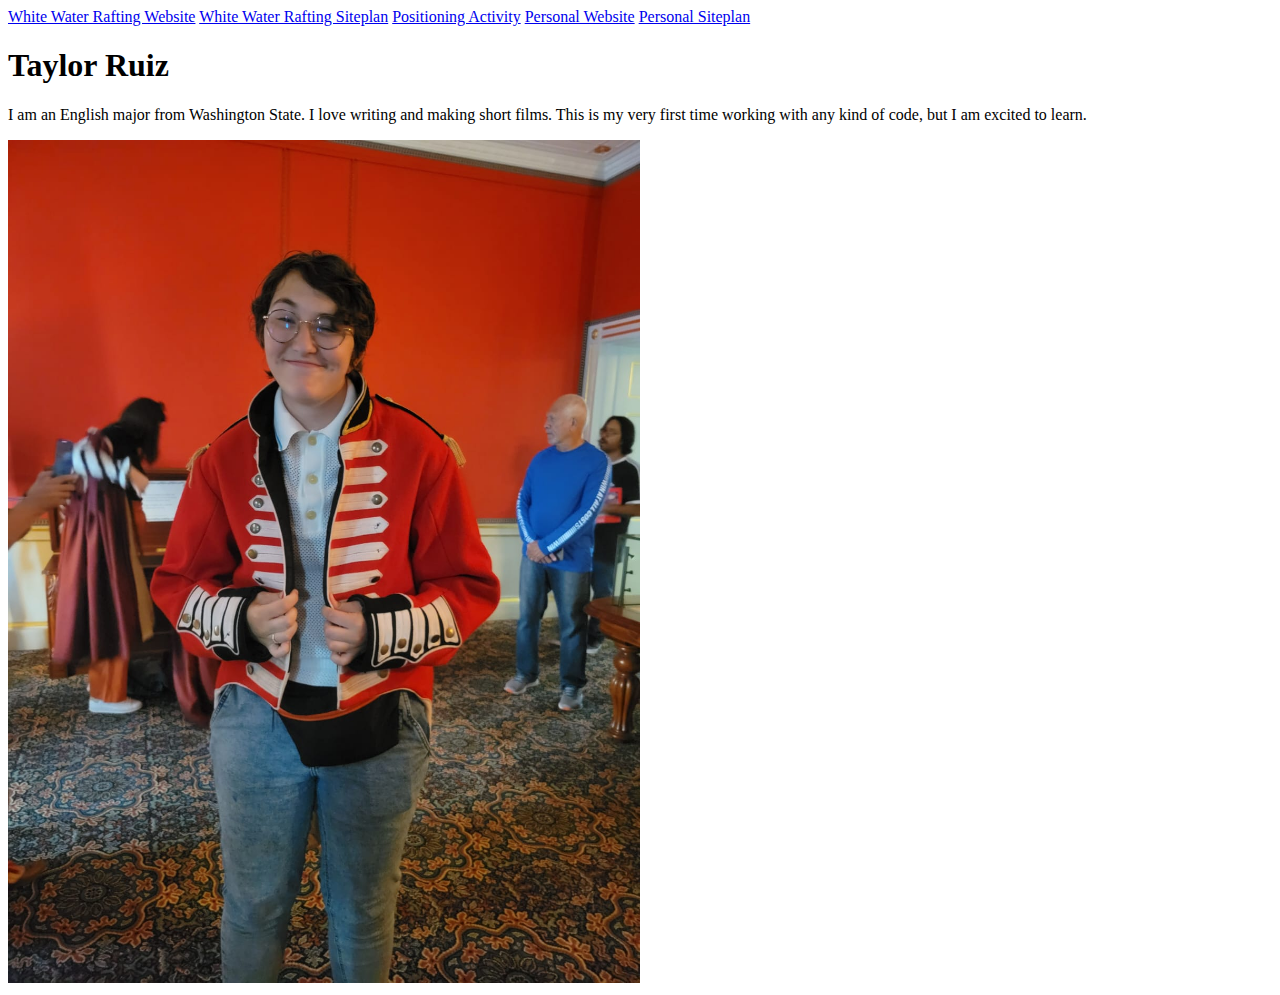
<file: index.html>
<!DOCTYPE html>
<html lang="en">
<head>
    <meta charset="UTF-8">
    <meta name="viewport" content="width=device-width, initial-scale=1.0">
    <title>WDD130 | Home</title>
</head>
<body>
    <header>
        <nav>
            <a href="wwr/index.html">White Water Rafting Website</a>
            <a href="wwr/site-plan-rafting.html">White Water Rafting Siteplan</a>
            <a href="Ice4.html">Positioning Activity</a>
            <a href="#">Personal Website</a>
            <a href="#">Personal Siteplan</a>
        </nav>   
    </header>
    <h1>Taylor Ruiz</h1>
    <p>I am an English major from Washington State. I love writing and making short films. This is my very first time working with any kind of code, but I am excited to learn.</p>
    <img src="images/museum.jpg" width="50%" alt="Taylor trying on a red jacket at a British museum">    
</body>
</html>
</file>
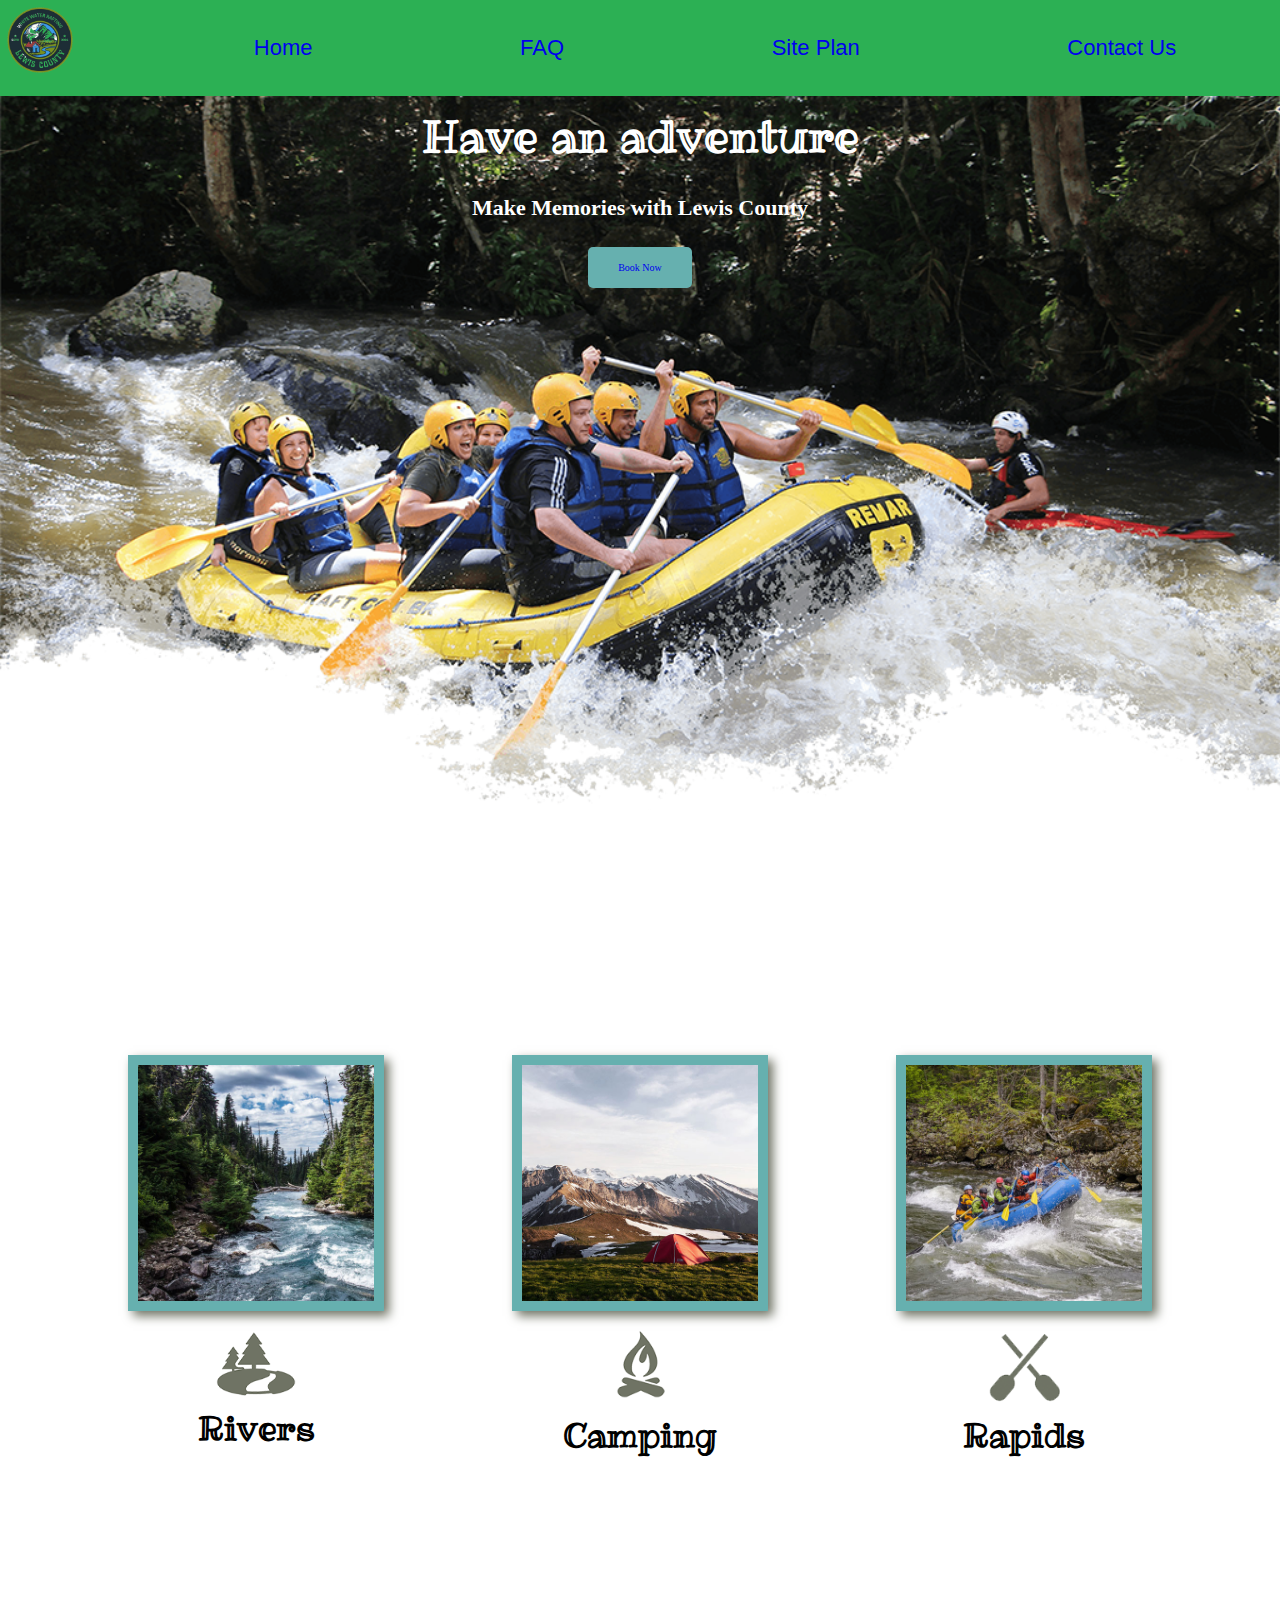
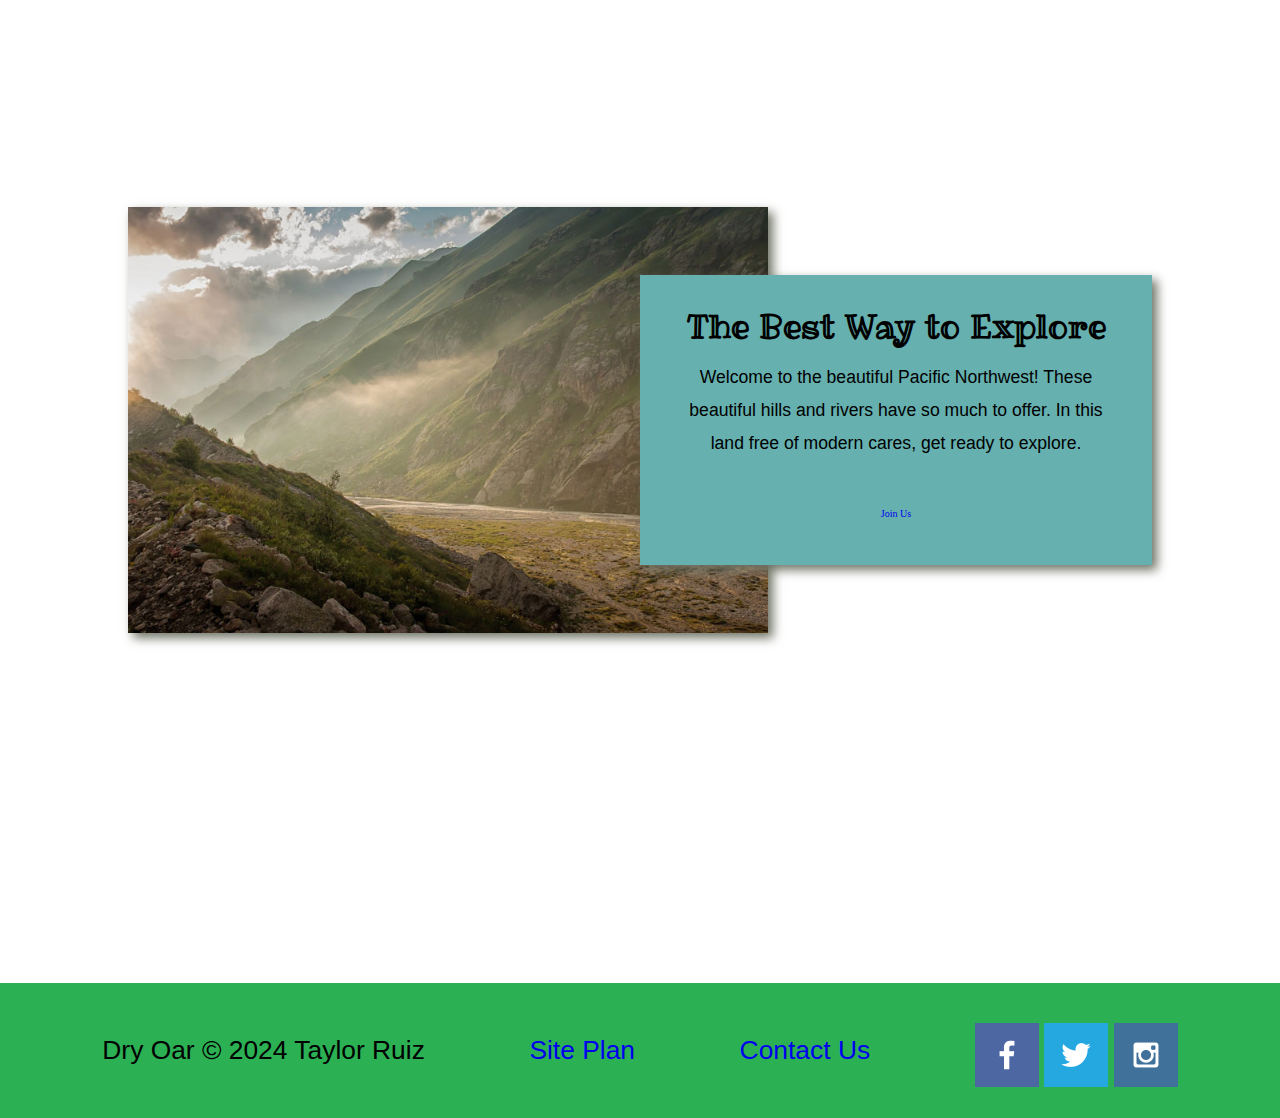
<file: wwr/index.html>
<!DOCTYPE html>
<html lang="en">
<head>
    <meta charset="UTF-8">
    <meta name="viewport" content="width=device-width, initial-scale=1.0">
    <title>Whitewater Rafting Vacations | Lewis County Whitewater Rafting | Home</title>
    <link rel="stylesheet" href="styles/styles.css">
</head>
<body>
    <div id="content"></div>
    <header>
    <a id="logo-link" href="index.html">
        <img class="logo" src="images/logo-removebg-preview.png" alt="rafting logo">
    </a>
    <nav>
        <a href="index.html">Home</a>
        <a href="faq.html">FAQ</a>
        <a href="site-plan-rafting.html">Site Plan</a>
        <a href="contactus.html">Contact Us</a>
    </nav>
    </header>
    <div id="hero">
        <div id="hero-box">
            <img id="hero-img" src="images/hero.png" alt="people enjoy rafting">
        </div>
        <section id="hero-msg">
            <h1 class="home-title">Have an adventure</h1>
            <h4>Make Memories with Lewis County</h4>
            <div class="button-box">
                <a class="book" href="contactus.html">Book Now</a>
            </div>
        </section>
    </div>
    <main class="home-grid">
        <section class="rivers-card">
            <img class="card-img" src="images/rivers.jpg" alt="river in forest">
            <img class="icon" src="images/river_icon.png" alt="river icon">
            <h2>Rivers</h2>
        </section>
        <section class="camping-card">
            <img class="card-img" src="images/camping.jpg" alt="tent in mountains">
            <img class="icon" src="images/fire_icon.png" alt="fire icon">
            <h2>Camping</h2>
        </section>
        <section class="rapids-card">
            <img class="card-img" src="images/rapids.jpg" alt="rafting boat">
            <img class="icon" src="images/oars.png" alt="oars icon">
            <h2>Rapids</h2>
        </section>
        <div id="background"></div>
        <img class="mountains" src="images/mountains.jpg" alt="Misty mountains">
        <section class="msg">
            <h2>The Best Way to Explore</h2>
            <p>Welcome to the beautiful Pacific Northwest! These beautiful hills and rivers have so much to offer. In this land free of modern cares, get ready to explore.</p>
            <a class="join" href="rivers.html"> Join Us</a>
        </section>
    </main>
    <footer>
        <p>Dry Oar &copy; 2024 Taylor Ruiz</p>
        <p><a href="site-plan-rafting.html">Site Plan</a></p>
        <p><a href="contactus.html">Contact Us</a></p>
        <div class="social">
            <a href="https://facebook.com" target="_blank">
                <img src="images/facebook.png" alt="fb icon">
            </a>
            <a href="https://twitter.com" target="_blank">
                <img src="images/twitter.png" alt="twitter icon">
            </a>
            <a href="https://instagram.com" target="_blank">
                <img src="images/instagram.png" alt="instagram icon">
            </a>
        </div>
    </footer>
</body>
</html>
</file>
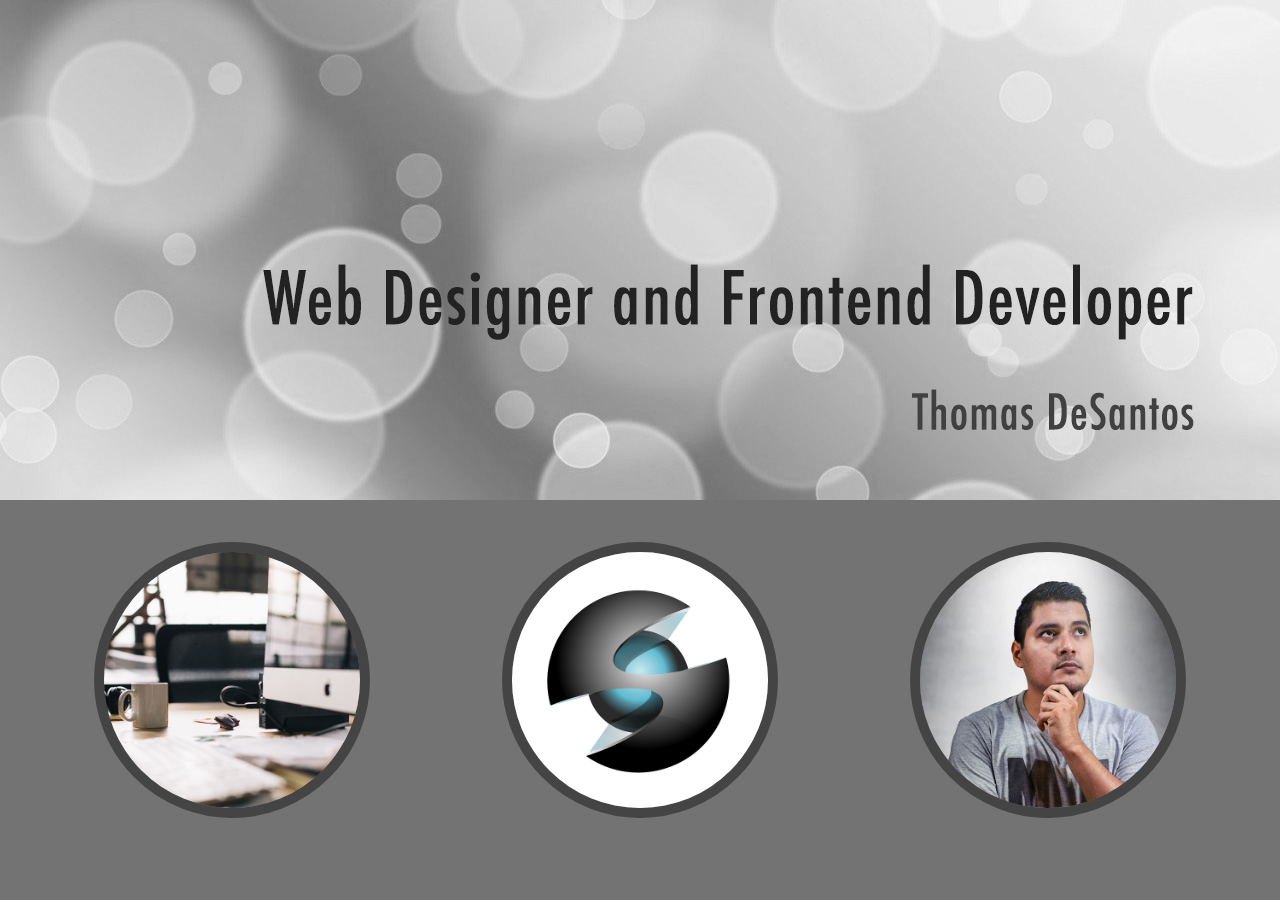
<file: Ice2.html>
<!DOCTYPE html>
<html lang="en">
<head>
    <meta charset="UTF-8">
    <meta name="viewport" content="width=device-width, initial-scale=1.0">
    <title>Week 5 Ice</title>
    <link rel="stylesheet" href="styles/ice2.css">
</head>
<body>
    <div>
        <img id="hero-img" src="images/w05_circles.jpg" alt="Web Designer and Frontend Developer">
    </div>
    <div class="box">
        <img class="icon" src="images/w05_ice_image_desk.jpg" alt="Desk">
        <img class="icon" src="images/w05_ice_image_graphic.png" alt="Graphic">
        <img class="icon" src="images/w05_ice_image_person.jpg" alt="Person">
    </div> 
</body>
</html>
</file>
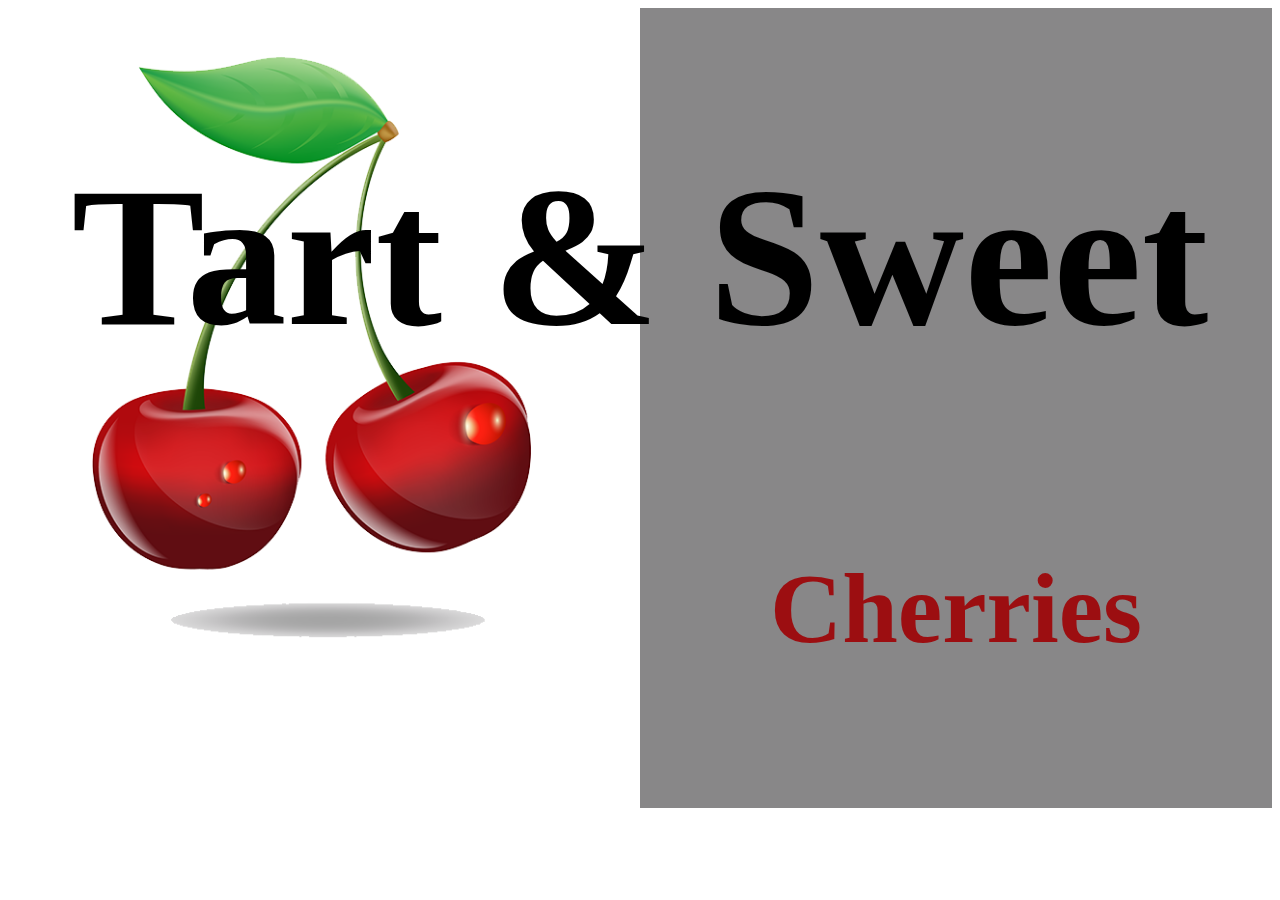
<file: Ice3.html>
<!DOCTYPE html>
<html lang="en">
<head>
    <meta charset="UTF-8">
    <meta name="viewport" content="width=device-width, initial-scale=1.0">
    <title>Ice Challenge 3</title>
    <link rel="stylesheet" href="styles/Ice3.css">
</head>
<body>
    <div class="container">
        <h1 class="title"> Tart & Sweet</h1>
        <h2 class="subtitle">Cherries</h2>
        <div class="greybox"></div>
        <img class="image" src="images/w06_cherries.png" alt="Cherries Image">
    </div>
</body>
</html>
</file>
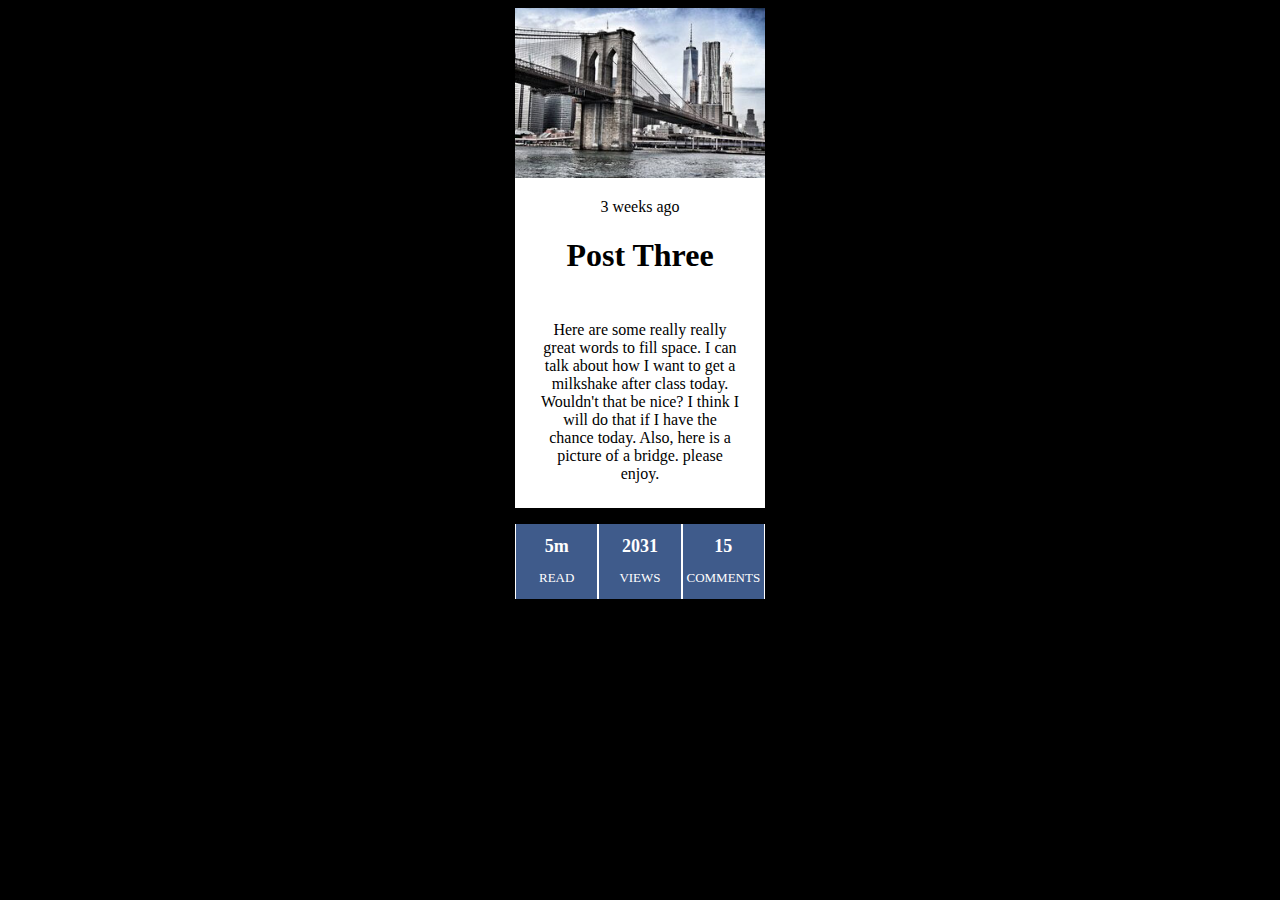
<file: Ice4.html>
<!DOCTYPE html>
<html lang="en">
<head>
    <meta charset="UTF-8">
    <meta name="viewport" content="width=device-width, initial-scale=1.0">
    <title>Ice Challenge 4</title>
    <link rel="stylesheet" href="styles/Ice4.css"/>
</head>
<body>
    <div class="card">
        <img class="headerimage" src="images/w09_ice_img.jpg" alt="Bidge in London">
        <main>
            <p class="subtitle">3 weeks ago</p>
            <h1 class="title">Post Three</h1>
            <p class="article">Here are some really really great words to fill space. I can talk about how I want to get a milkshake after class today. Wouldn't that be nice? I think I will do that if I have the chance today. Also, here is a picture of a bridge. please enjoy.</p>
        </main>
    </div>
    <div class="boxes">
        <div class="icon" id="icon_1">
            <h1 class="icon-title">5m</h1>
            <p class="icon_text">READ</p>
        </div>
        <div class="icon" id="icon_2">
            <h1 class="icon-title">2031</h1>
            <p class="icon_text">VIEWS</p>
        </div>
        <div class="icon" id="icon_3">
            <h1 class="icon-title"> 15</h1>
            <p class="icon_text">COMMENTS</p>
        </div>
    </div>
</body>
</html>
</file>
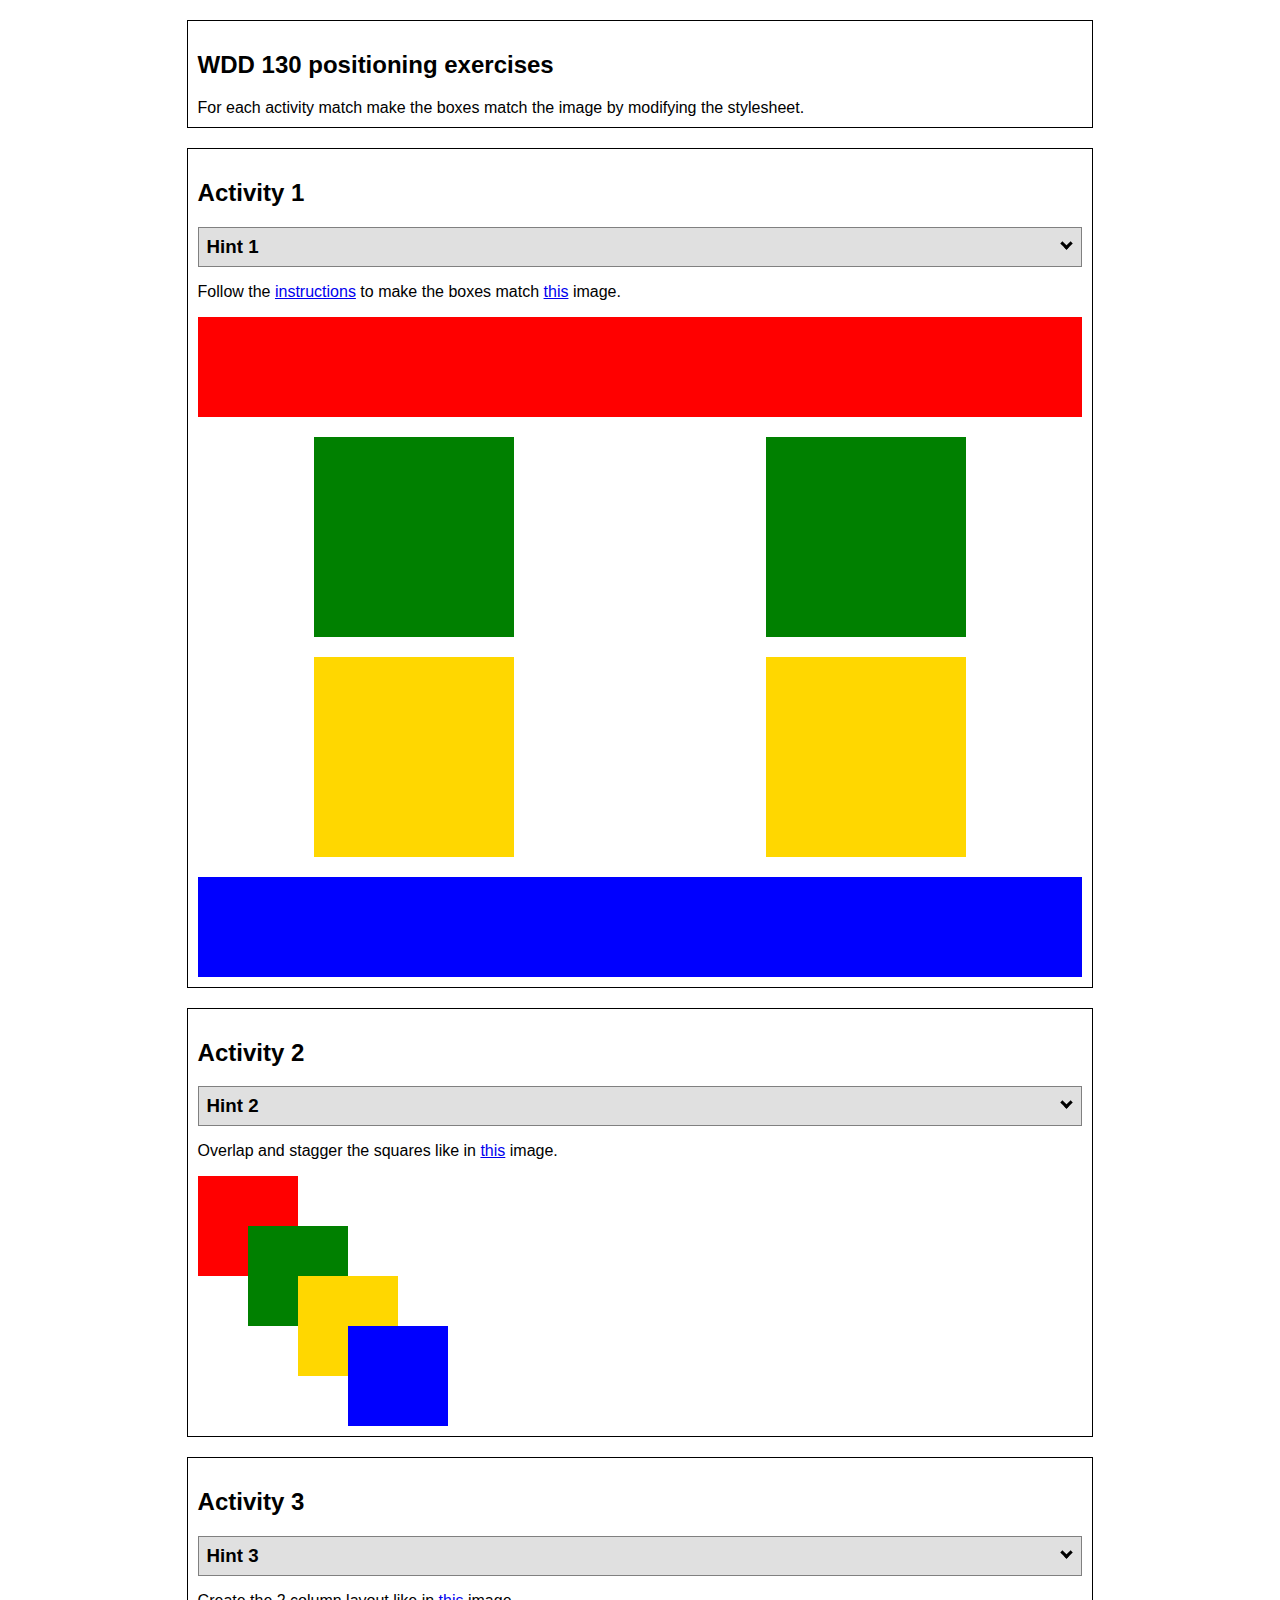
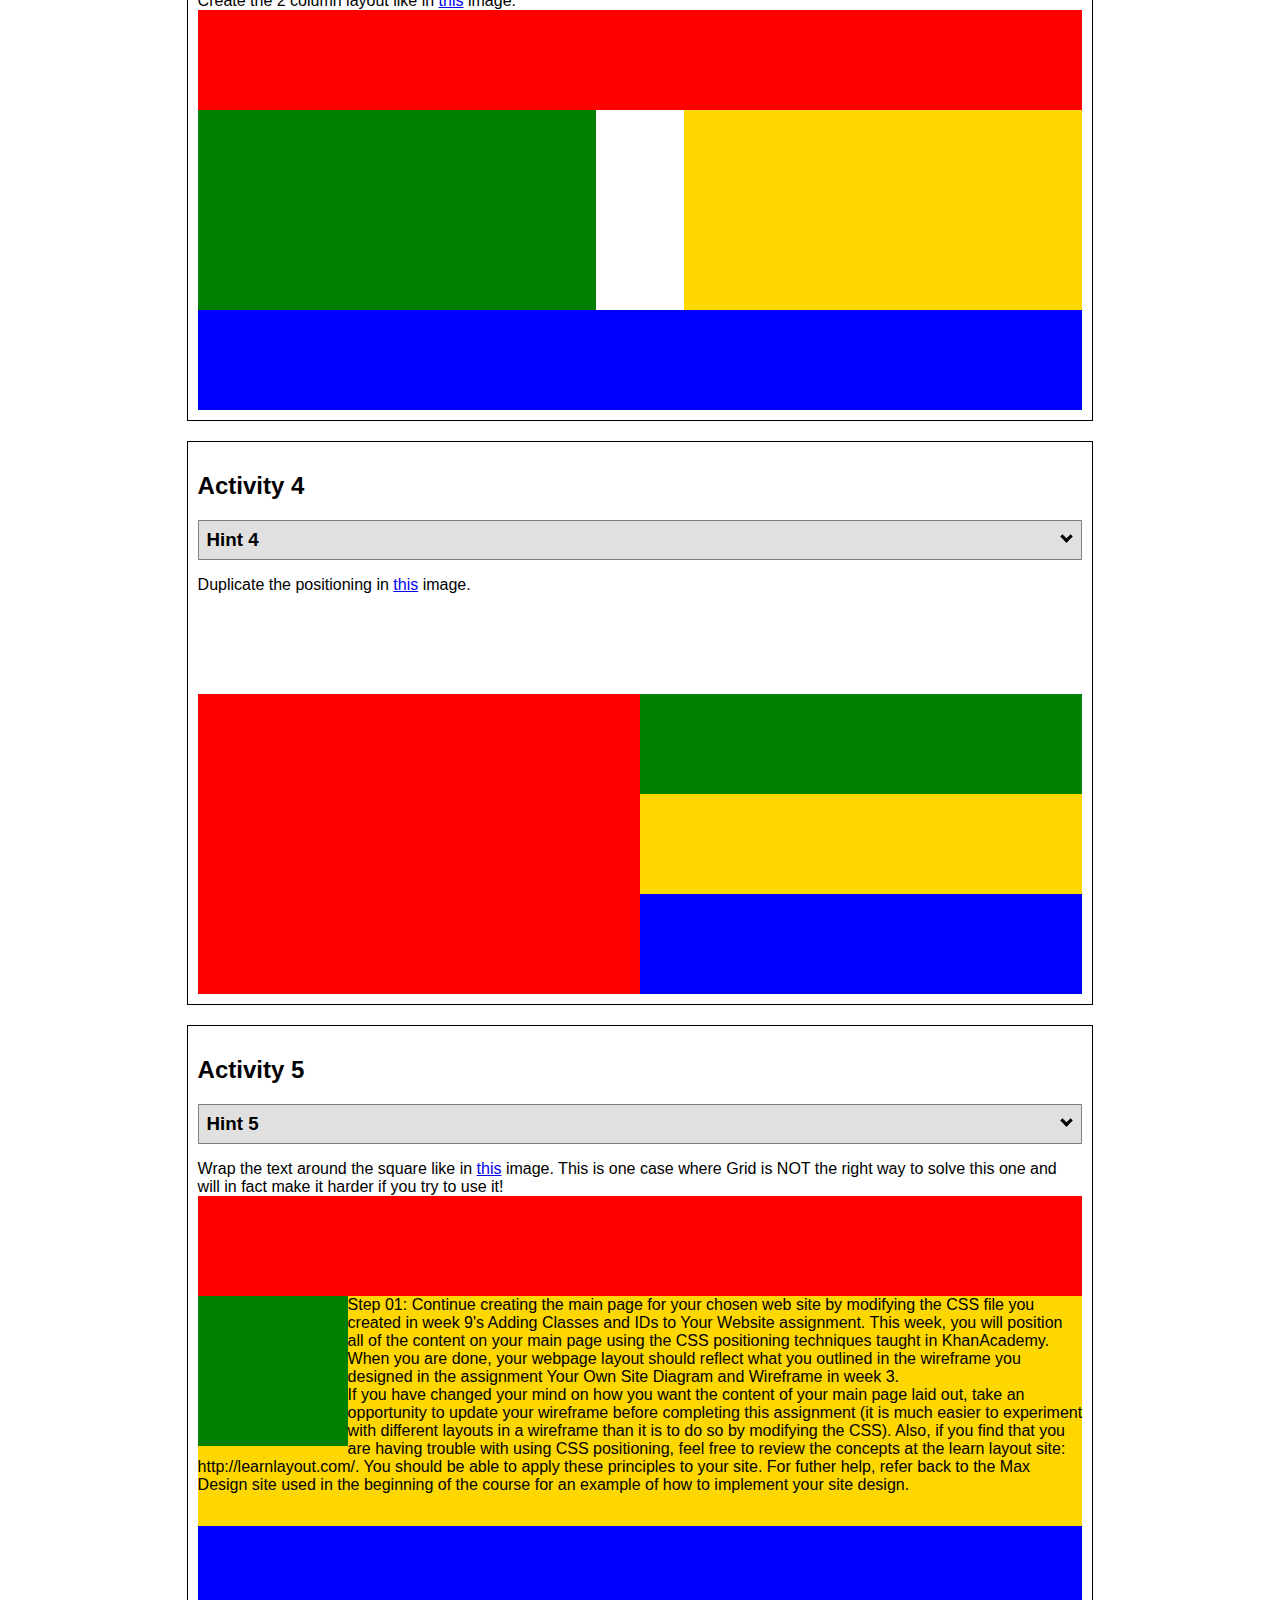
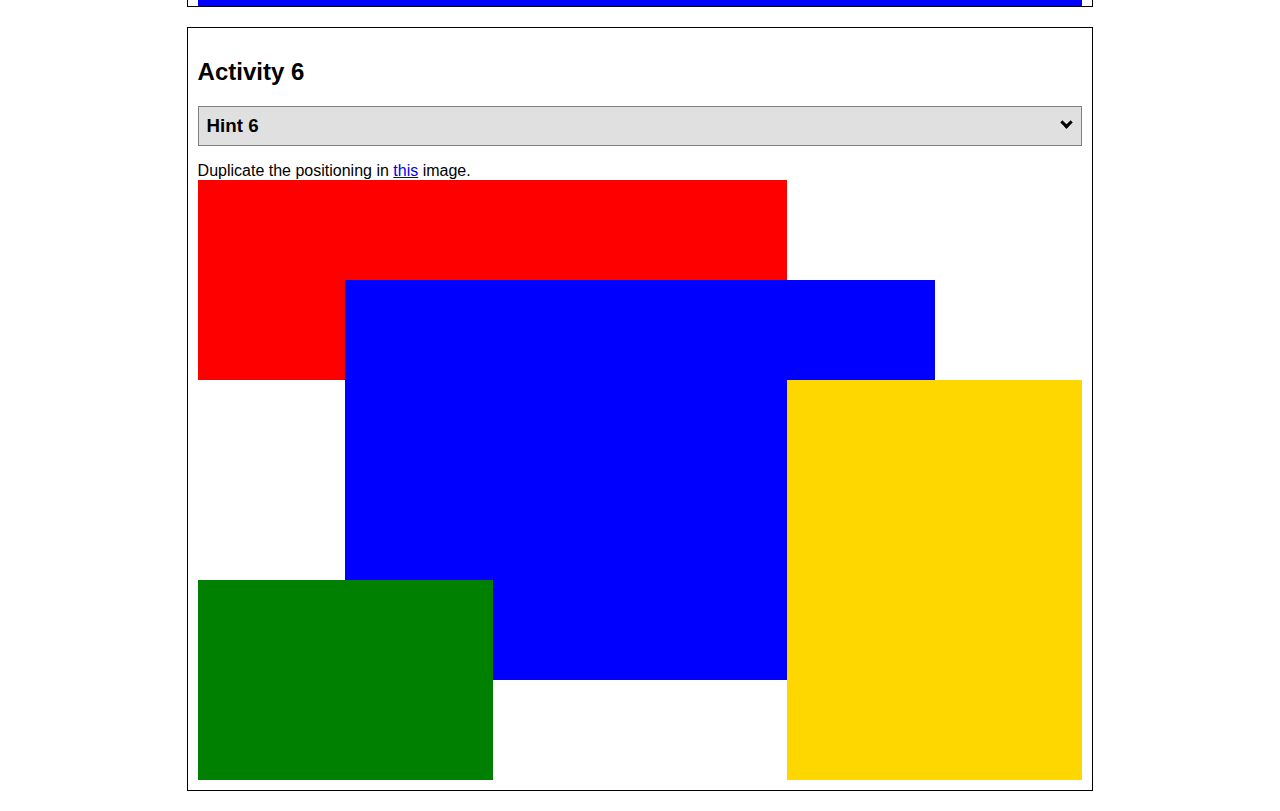
<file: positioning.html>
<!DOCTYPE html>
<html lang="en">
  <head>
    <!-- HTML - Name: positioning.html -->
    <title>Positioning Activity</title>
    <link rel="stylesheet" type="text/css" href="positionstyles.css" />
  </head>
  <body>
    <div class="activity">
      <h2>WDD 130 positioning exercises</h2>
      For each activity match make the boxes match the image by modifying the stylesheet.</div>
    <div class="activity">
      <h2>Activity 1</h2>
      <section class="hint"><input type="checkbox" ><i></i> <h3>Hint 1</h3><div><p>Check out the <a href="https://byui-wdd.github.io/wdd130/activities/w06-css-positioning.html" target="_blank">activity instructions</a> in Ilearn!</p></div></section>
      <p>Follow the <a href="https://byui-wdd.github.io/wdd130/activities/w06-css-positioning.html" target="_blank">instructions</a> to make the boxes match  <a href="https://byui-wdd.github.io/wdd130/images/example1.png" target="_blank">this</a> image.</p>
      <div class="content1" >
        <div class="red1" ></div>
        <div class="green1" ></div>
        <div class="green1" ></div>
        <div class="yellow1"></div>
        <div class="yellow1"></div>
        <div class="blue1"></div>
      </div>
    </div>
    <div class="activity">
      <h2>Activity 2</h2>
      <section class="hint"><input type="checkbox" > <h3>Hint 2</h3><i></i><div>
      <ul>
      <li>grid-template-columns: 50px 50px 50px 50px 50px </li></ul></div></section>
      <p>Overlap and stagger the squares like in <a href="https://byui-wdd.github.io/wdd130/images/example2.png" target="_blank">this</a> image.</p>
      <div class="content2" >
        <div class="red2" ></div>
        <div class="green2" ></div>
        <div class="yellow2"></div>
        <div class="blue2"></div>
      </div>
    </div>
    <div class="activity">
      <h2>Activity 3</h2>
      <section class="hint"><input type="checkbox" > <h3>Hint 3</h3><i></i><div><p>This one is going to be best solved with CSS Grid. Remember to make the boxes the right width first...then start moving them around. </p><h4>Properties used:</h4><ul><li>display:grid;</li><li>grid-template-columns:</li><li>grid-column-gap:</li>
        <li>grid-column:</li>  </ul></div></section>
      Create the 2 column layout like in <a href="https://byui-wdd.github.io/wdd130/images/example3.png" target="_blank">this</a>  image.
      <div class="content3" >
        <div class="red3" ></div>
        <div class="green3" ></div>
        <div class="yellow3"></div>
        <div class="blue3"></div>
      </div>
    </div>
    <div class="activity">
      <h2>Activity 4</h2>
      <section class="hint"><input type="checkbox" > <h3>Hint 4</h3><i></i><div><p>For the others we have been primarily concerned with width. For this one you will need to adjust height as well. </p><h4>Properties used:</h4><ul><li>display:grid;</li><li>grid-template-columns:</li><li>grid-row:</li></ul></div></section>
      Duplicate the positioning in <a href="https://byui-wdd.github.io/wdd130/images/example4.png" target="_blank">this</a> image. 
      <div class="content4" >
        <div class="red4" ></div>
        <div class="green4" ></div>
        <div class="yellow4"></div>
        <div class="blue4"></div>
      </div>
    </div>

    <div class="activity">
      <h2>Activity 5</h2>
      <section class="hint"><input type="checkbox" > <h3>Hint 5</h3><i></i><div><p>Grid is <strong>not</strong> the right way to do this.  In fact there is only one way to really do that...and that is with float. Remember that we float the thing we want the text to wrap around.  Also remember to start by making all the shapes the right size and shape.</p><h4>Properties used:</h4><ul><li>float: left;</li></ul></div></section>
      Wrap the text around the square like in <a href="https://byui-wdd.github.io/wdd130/images/example5.png" target="_blank">this</a> image. This is one case where Grid is NOT the right way to solve this one and will in fact make it harder if you try to use it!
      <div class="content5" >
        <div class="red5" ></div>
        <div class="green5" ></div>
        <div class="yellow5">Step 01: Continue creating the main page for your chosen web site by modifying the CSS file you created in week 9's Adding Classes and IDs to Your Website assignment. This week, you will position all of the content on your main page using the CSS positioning techniques taught in KhanAcademy. When you are done, your webpage layout should reflect what you outlined in the wireframe you designed in the assignment Your Own Site Diagram and Wireframe in week 3. <br />
          If you have changed your mind on how you want the content of your main page laid out, take an opportunity to update your wireframe before completing this assignment (it is much easier to experiment with different layouts in a wireframe than it is to do so by modifying the CSS). Also, if you find that you are having trouble with using CSS positioning, feel free to review the concepts at the learn layout site: http://learnlayout.com/. You should be able to apply these principles to your site. For futher help, refer back to the Max Design site used in the beginning of the course for an example of how to implement your site design.</div>
        <div class="blue5"></div>
      </div>
    </div>
    <div class="activity">
      <h2>Activity 6</h2>
      <section class="hint"><input type="checkbox" > <h3>Hint 6</h3><i></i><div><p>This one is all about visualizing the grid behind the layout. If you are having a hard time doing that first: all the sizes are even multiples of 100, and second here is another example with the lines drawn: <a href="https://byui-wdd.github.io/wdd130/images/example6-hint.png" target="_blank">example 6 with lines</a>. For this one you will find it easiest if you use px for the column width. You can also use <kbd>z-index</kbd> to control the element layering.    </p><h4>Properties used:</h4><ul><li>display:grid;</li><li>grid-template-columns:</li><li>grid-column:</li><li>grid-row:</li><li><a href="https://www.w3schools.com/cssref/pr_pos_z-index.asp" target="_blank">z-index:</a></li></ul></div></section>
      Duplicate the positioning in <a href="https://byui-wdd.github.io/wdd130/images/example6.png" target="_blank">this</a> image.
      <div class="content6" >
        <div class="red6" ></div>
        <div class="green6" ></div>
        <div class="yellow6"></div>
        <div class="blue6"></div>
      </div>
    </div>
  </body>
</html>
</file>
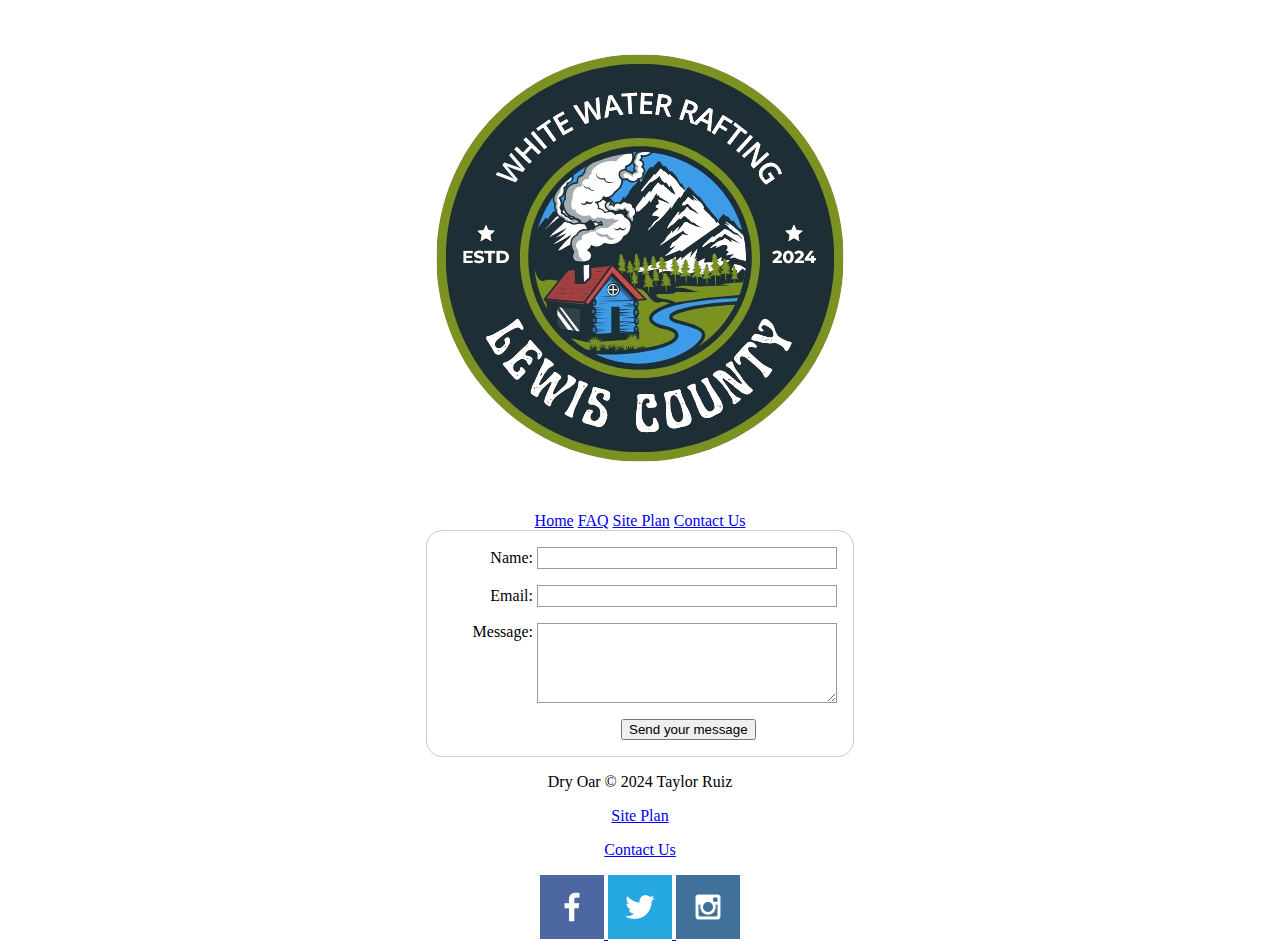
<file: wwr/contactus.html>
<!DOCTYPE html>
<html lang="en">
<head>
    <meta charset="UTF-8">
    <meta name="viewport" content="width=device-width, initial-scale=1.0">
    <title>Whitewater Rafting Vacations | Lewis County Whitewater Rafting | Home</title>
    <style>
        body {
  /* Center the form on the page */
  text-align: center;
}
#feedback {
    background-color: antiquewhite;
    position: absolute;
    top: 0;
    left: 0;
    right: 0;
    padding: .5em;
    /* make this element invisible until we are ready for it */
    display: none;      
}
.moveDown {
    margin-top: 3em;
}
form {
  display: inline-block;
  /* Form outline */
  padding: 1em;
  border: 1px solid #ccc;
  border-radius: 1em;
}

ul {
  list-style: none;
  padding: 0;
  margin: 0;
}

form li + li {
  margin-top: 1em;
}

label {
  /* Uniform size & alignment */
  display: inline-block;
  min-width: 90px;
  text-align: right;
}

input,
textarea {
  /* To make sure that all text fields have the same font settings
     By default, textareas have a monospace font */
  font: 1em sans-serif;
  /* Uniform text field size */
  width: 300px;
  box-sizing: border-box;
  /* Match form field borders */
  border: 1px solid #999;
}

input:focus,
textarea:focus {
  /* Additional highlight for focused elements */
  border-color: #000;
}

textarea {
  /* Align multiline text fields with their labels */
  vertical-align: top;
  /* Provide space to type some text */
  height: 5em;
}

.button {
  /* Align buttons with the text fields */
  padding-left: 90px; /* same size as the label elements */
}

button {
  /* This extra margin represent roughly the same space as the space
     between the labels and their text fields */
  margin-left: 0.5em;
}
    </style>
</head>
<body>
    <div id="content"></div>
    <header>
    <a id="logo-link" href="index.html">
        <img class="logo" src="images/logo-removebg-preview.png" alt="rafting logo">
    </a>
    <nav>
        <a href="index.html">Home</a>
        <a href="#">FAQ</a>
        <a href="site-plan-rafting.html">Site Plan</a>
        <a href="contactus.html">Contact Us</a>
    </nav>
    </header>
    <main>
        <div id="feedback"></div>
        <form action="thankyou.html" method="post">
            <ul>
              <li>
                <label for="name">Name:</label>
                <input type="text" id="name" name="user_name" />
              </li>
              <li>
                <label for="mail">Email:</label>
                <input type="email" id="mail" name="user_email" />
              </li>
              <li>
                <label for="msg">Message:</label>
                <textarea id="msg" name="user_message"></textarea>
              </li>
              <li class="button">
                <button type="submit">Send your message</button>
              </li>
            </ul>
          </form>          
    </main>
    <footer>
        <p>Dry Oar &copy; 2024 Taylor Ruiz</p>
        <p><a href="site-plan-rafting.html">Site Plan</a></p>
        <p><a href="contactus.html">Contact Us</a></p>
        <div class="social">
            <a href="https://facebook.com" target="_blank">
                <img src="images/facebook.png" alt="fb icon">
            </a>
            <a href="https://twitter.com" target="_blank">
                <img src="images/twitter.png" alt="twitter icon">
            </a>
            <a href="https://instagram.com" target="_blank">
                <img src="images/instagram.png" alt="instagram icon">
            </a>
        </div>
    </footer>

<script>
    // get the feedback div element so we can do something with it.
    const feedbackElement = document.getElementById('feedback');
    // get the form so we can read what was entered in it.
    const formElement = document.forms[0];
    // add a 'listener' to wait for a submission of our form. When that happens run the code below.
    formElement.addEventListener('submit', function(e) {
        // stop the form from doing the default action.
        e.preventDefault();
        // set the contents of our feedback element to a message letting the user know the form was submitted successfully. Notice that we pull the name that was entered in the form to personalize the message!
        feedbackElement.innerHTML = 'Hello '+ formElement.user_name.value +'! Thank you for your message. We will get back with you as soon as possible!';
        // make the feedback element visible.
        feedbackElement.style.display = "block";
        // add a class to move everything down so our message doesn't cover it.
        document.body.classList.toggle('moveDown');
    });
</script>
</body>
</html>
</file>
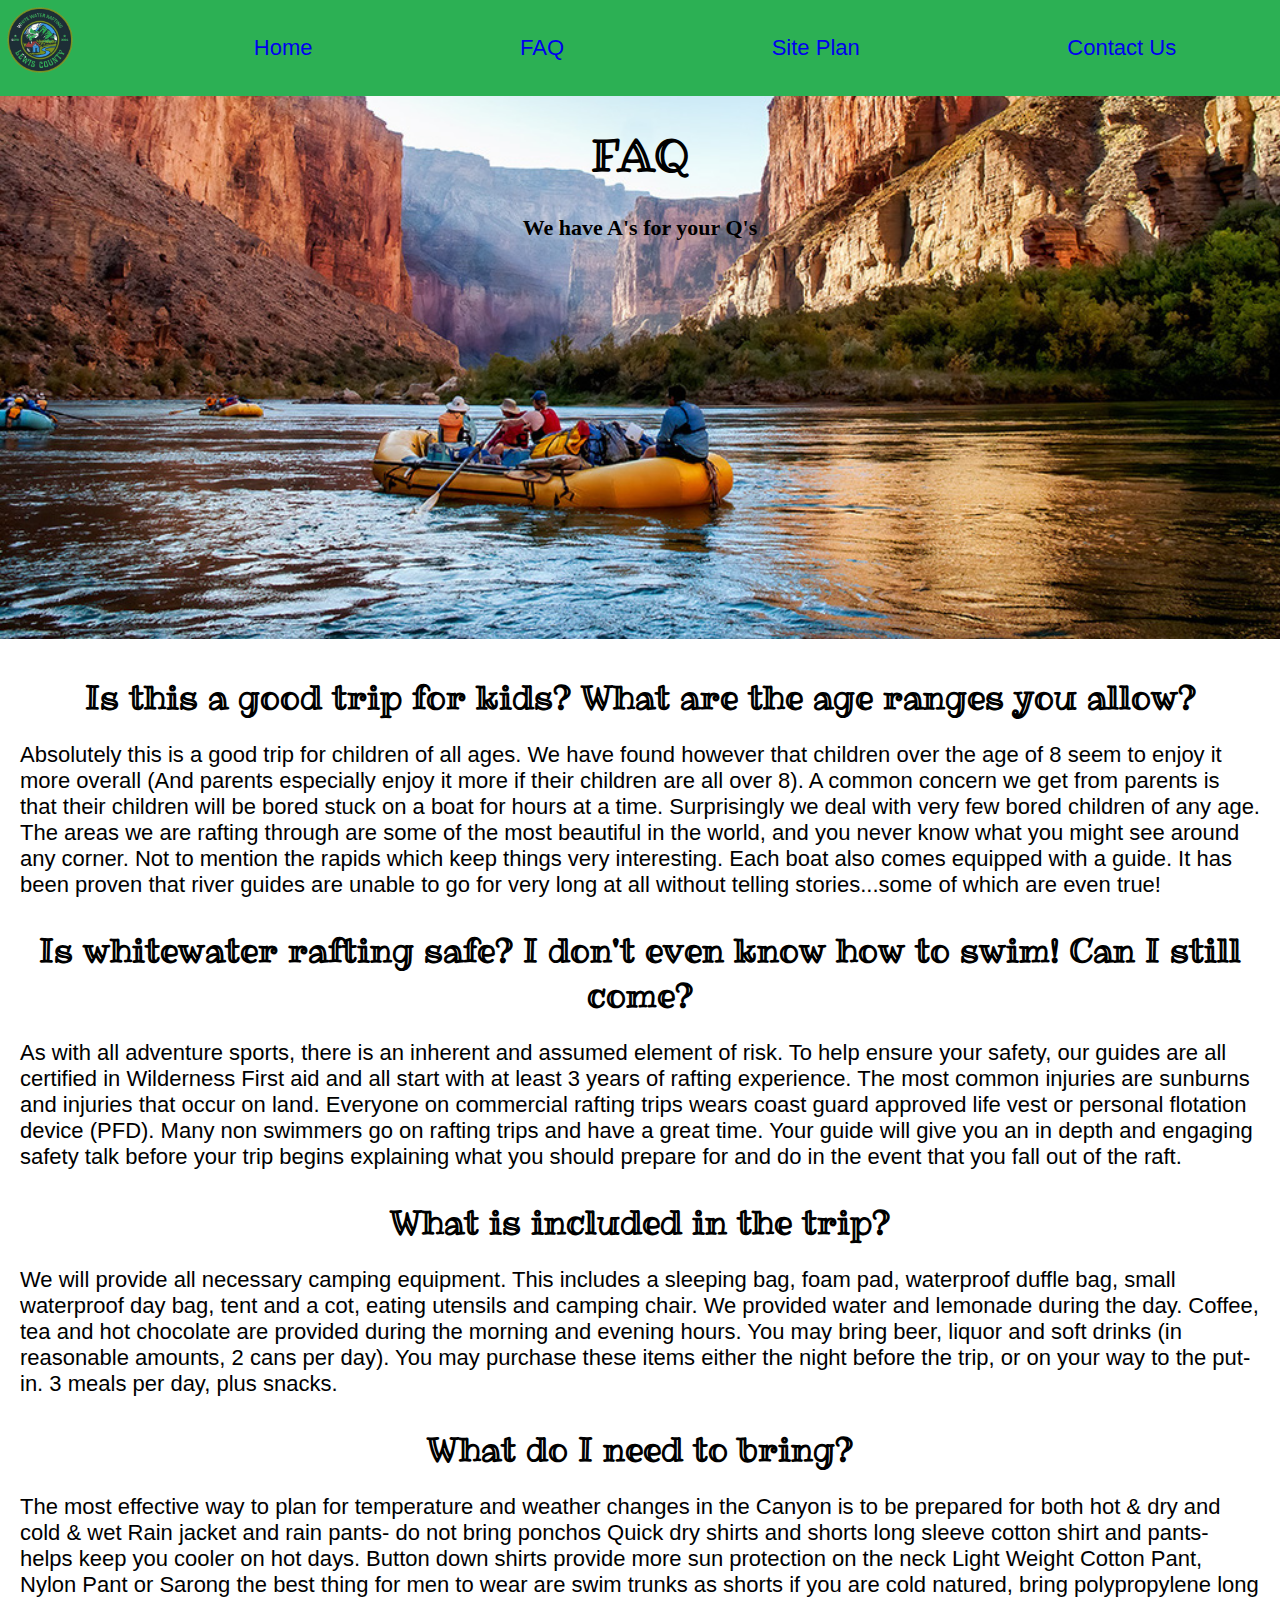
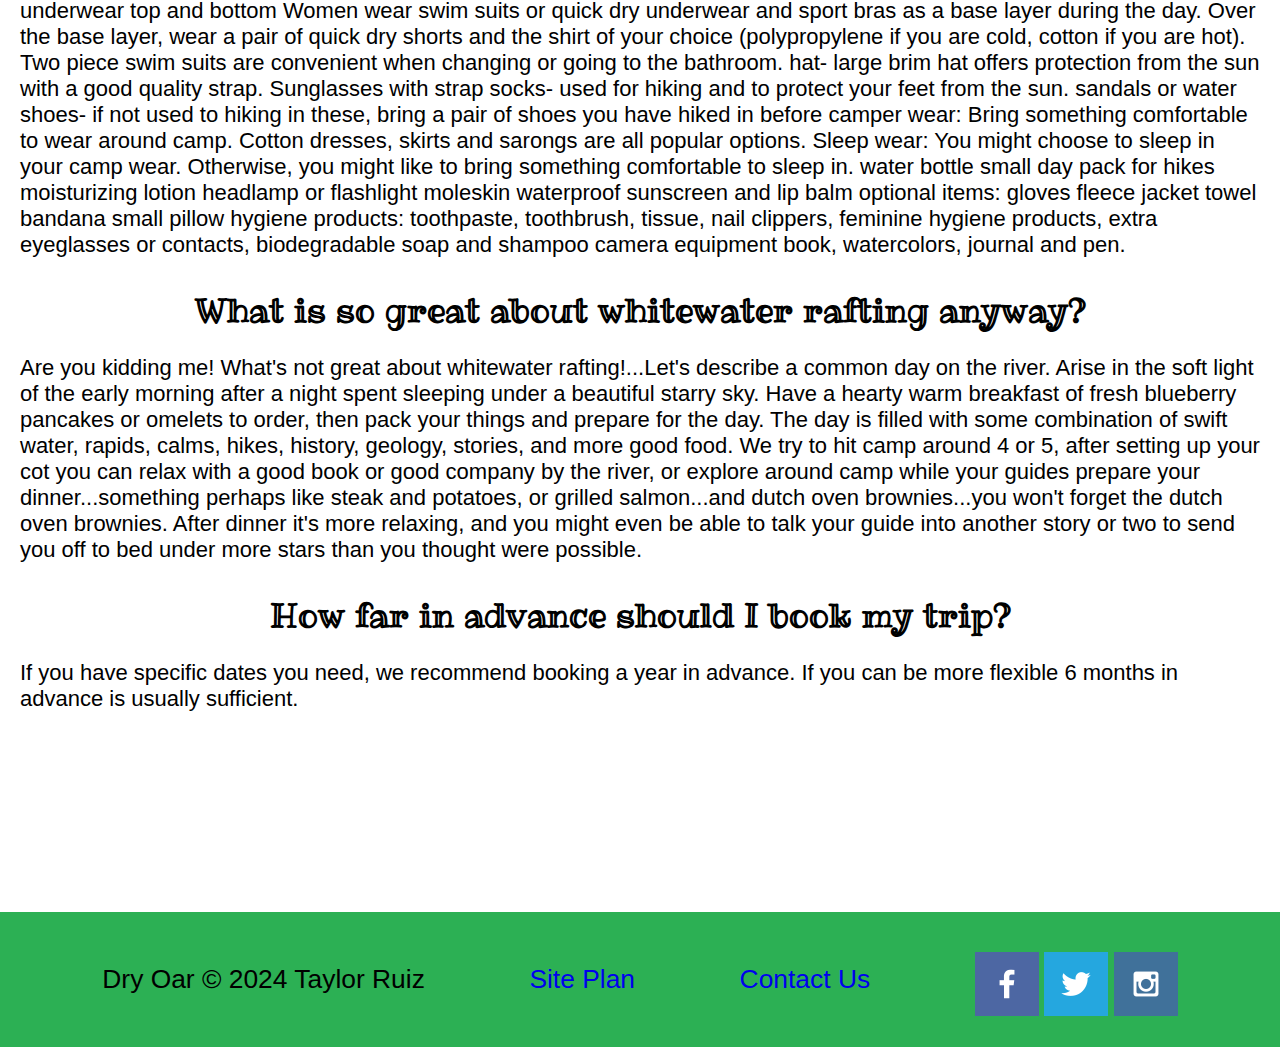
<file: wwr/faq.html>
<!DOCTYPE html>
<html lang="en">
<head>
    <meta charset="UTF-8">
    <meta name="viewport" content="width=device-width, initial-scale=1.0">
    <title>Whitewater Rafting Vacations | Lewis County Whitewater Rafting | Home</title>
    <link rel="stylesheet" href="styles/styles.css">
</head>
<body>
    <div id="content"></div>
    <header>
    <a id="logo-link" href="index.html">
        <img class="logo" src="images/logo-removebg-preview.png" alt="rafting logo">
    </a>
    <nav>
        <a href="index.html">Home</a>
        <a href="#">FAQ</a>
        <a href="site-plan-rafting.html">Site Plan</a>
        <a href="contactus.html">Contact Us</a>
    </nav>
    </header>
    <div id="faq-hero">
        <div id="faq-hero-box">
            <img id="faq-hero-img" src="images/rafting.jpeg" alt="beautiful rafting location">
        </div>
        <section id="faq-hero-msg">
            <h1 class="faq-title">FAQ</h1>
            <h4>We have A's for your Q's</h4>
        </section>
    </div>
    <main>
        <div id="faq-background"></div>
        <section class="faq-msg" id="faq_1">
            <h2 class="question">Is this a good trip for kids? What are the age ranges you allow?</h2>
            <p class="answer">Absolutely this is a good trip for children of all ages. We have found however that children over the age of 8 seem to enjoy it more overall (And parents especially enjoy it more if their children are all over 8). A common concern we get from parents is that their children will be bored stuck on a boat for hours at a time. Surprisingly we deal with very few bored children of any age. The areas we are rafting through are some of the most beautiful in the world, and you never know what you might see around any corner. Not to mention the rapids which keep things very interesting. Each boat also comes equipped with a guide. It has been proven that river guides are unable to go for very long at all without telling stories...some of which are even true!</p>
        </section>
        <section class="faq-msg" id="faq_2">
            <h2 class="question">Is whitewater rafting safe? I don't even know how to swim! Can I still come?</h2>
            <p class="answer">As with all adventure sports, there is an inherent and assumed element of risk. To help ensure your safety, our guides are all certified in Wilderness First aid and all start with at least 3 years of rafting experience. The most common injuries are sunburns and injuries that occur on land.
                Everyone on commercial rafting trips wears coast guard approved life vest or personal flotation device (PFD). Many non swimmers go on rafting trips and have a great time. Your guide will give you an in depth and engaging safety talk before your trip begins explaining what you should prepare for and do in the event that you fall out of the raft.</p>
        </section>
        <section class="faq-msg" id="faq_3">
            <h2 class="question">What is included in the trip?</h2>
            <p class="answer">We will provide all necessary camping equipment. This includes a sleeping bag, foam pad, waterproof duffle bag, small waterproof day bag, tent and a cot, eating utensils and camping chair.
                We provided water and lemonade during the day. Coffee, tea and hot chocolate are provided during the morning and evening hours. You may bring beer, liquor and soft drinks (in reasonable amounts, 2 cans per day). You may purchase these items either the night before the trip, or on your way to the put-in. 3 meals per day, plus snacks.</p>
        </section>
        <section class="faq-msg" id="faq_4">
            <h2 class="question">What do I need to bring?</h2>
            <p class="answer">The most effective way to plan for temperature and weather changes in the Canyon is to be prepared for both hot & dry and cold & wet Rain jacket and rain pants- do not bring ponchos Quick dry shirts and shorts long sleeve cotton shirt and pants- helps keep you cooler on hot days. Button down shirts provide more sun protection on the neck Light Weight Cotton Pant, Nylon Pant or Sarong the best thing for men to wear are swim trunks as shorts if you are cold natured, bring polypropylene long underwear top and bottom Women wear swim suits or quick dry underwear and sport bras as a base layer during the day. Over the base layer, wear a pair of quick dry shorts and the shirt of your choice (polypropylene if you are cold, cotton if you are hot). Two piece swim suits are convenient when changing or going to the bathroom. hat- large brim hat offers protection from the sun with a good quality strap. Sunglasses with strap socks- used for hiking and to protect your feet from the sun. sandals or water shoes- if not used to hiking in these, bring a pair of shoes you have hiked in before camper wear: Bring something comfortable to wear around camp. Cotton dresses, skirts and sarongs are all popular options. Sleep wear: You might choose to sleep in your camp wear. Otherwise, you might like to bring something comfortable to sleep in. water bottle small day pack for hikes moisturizing lotion headlamp or flashlight moleskin waterproof sunscreen and lip balm optional items: gloves fleece jacket towel bandana small pillow hygiene products: toothpaste, toothbrush, tissue, nail clippers, feminine hygiene products, extra eyeglasses or contacts, biodegradable soap and shampoo camera equipment book, watercolors, journal and pen.</p>
        </section>
        <section class="faq-msg" id="faq_5">
            <h2 class="question">What is so great about whitewater rafting anyway?</h2>
            <p class="answer">Are you kidding me! What's not great about whitewater rafting!...Let's describe a common day on the river.
                Arise in the soft light of the early morning after a night spent sleeping under a beautiful starry sky. Have a hearty warm breakfast of fresh blueberry pancakes or omelets to order, then pack your things and prepare for the day. The day is filled with some combination of swift water, rapids, calms, hikes, history, geology, stories, and more good food. We try to hit camp around 4 or 5, after setting up your cot you can relax with a good book or good company by the river, or explore around camp while your guides prepare your dinner...something perhaps like steak and potatoes, or grilled salmon...and dutch oven brownies...you won't forget the dutch oven brownies. After dinner it's more relaxing, and you might even be able to talk your guide into another story or two to send you off to bed under more stars than you thought were possible.
                </p>
        </section>
        <section class="faq-msg" id="faq_6">
            <h2 class="question">How far in advance should I book my trip?</h2>
            <p class="answer">If you have specific dates you need, we recommend booking a year in advance. If you can be more flexible 6 months in advance is usually sufficient.</p>
        </section>
    </main>
    <footer>
        <p>Dry Oar &copy; 2024 Taylor Ruiz</p>
        <p><a href="site-plan-rafting.html">Site Plan</a></p>
        <p><a href="contactus.html">Contact Us</a></p>
        <div class="social">
            <a href="https://facebook.com" target="_blank">
                <img src="images/facebook.png" alt="fb icon">
            </a>
            <a href="https://twitter.com" target="_blank">
                <img src="images/twitter.png" alt="twitter icon">
            </a>
            <a href="https://instagram.com" target="_blank">
                <img src="images/instagram.png" alt="instagram icon">
            </a>
        </div>
    </footer>
</body>
</html>
</file>
<file: wwr/styles/styles.css>
@import url("https://fonts.googleapis.com/css2?family=Jacques+Francois+Shadow&family=Ribeye+Marrow&display=swap");
#content{
    max-width: 1600px;
    margin: 0 auto;
}
h1,h2{
    font-family:"Ribeye Marrow", serif;
}
h2{
    margin: 0;
}
p{
    font-family: Georgia, Helvetica, sans-serif;
}
body{
    font-size: 22px;
    margin:0;
    padding: 0;
}
#background {
    height: 725px;
    background-color: white;
    grid-column: 1/11;
    grid-row: 4/9;
}
header{
    background-color: #2CB054;
    display: grid;
    grid-template-columns: 150px auto;
}
nav{
    display: flex;
    justify-content: space-around;
}
nav a{
    text-align: center;
    text-decoration: none;
    font-family: Georgia, Helvetica, sans-serif;
    padding: 35px;
}
nav a :hover{
    background-color: #2C5FB0;
    color: white;
}
.logo{
    width: 80px;
}
#logo_link{
    padding-top: 5px;
    justify-self: center;
    align-self: center;
}
.icon{
    width: 80px;
    padding-top: 10px;
}
.home-title{
    font-size: 2em;
    margin-top: 10px;
}
.book, .join{
    background-color: #66B0AF;
    text-decoration: none;
    font-size: 10px;
    padding: 15px 30px;
    margin-top: 50px;
    border-radius: 5px;
}
.book:hover, .join:hover{
    background-color: #2C5FB0;
    color: white;
}
#hero-box{
    grid-column: 1/4;
    grid-row: 1/3;
    z-index: -1;
}
#hero{
    display: grid;
    grid-template-columns: 1fr 3fr 1fr;
    margin-top: -100px;
}
#hero-img{
    width: 100%;
}
#hero-msg{
    grid-column: 2/3;
    grid-row: 1/2;
    margin-top: 100px;
}
#hero-msg h1, #hero-msg h4{
    text-align: center;
    color: white;
}
.msg{
    background-color: #66B0AF;
    line-height: 1.5em;
    padding: 35px;
    grid-column: 6/10;
    grid-row: 6/7;
    box-shadow: 5px 5px 10px #6f7364;
}
.msg p{
    font-size: .8em;
    padding-bottom: 15px;
}
.card-img{
    border: 10px solid #66B0AF;
    transition: transform .5s;
    box-shadow: 5px 5px 10px #6f7364;
}
.card-img:hover{
    opacity: .6;
    transform: scale(1.1);
}
.card-img, .mountains{
    width: 100%;
}
.mountains{
    grid-column: 2/7;
    grid-row: 5/8;
    box-shadow: 5px 5px 10px #6f7364;
}
.rivers-card, .camping-card, .rapids-card{
    margin: 200px 0;
}
.rivers-card{
    grid-column: 2/4;
    grid-row: 2/3;
}
.camping-card{
    grid-column: 5/7;
    grid-row: 2/3;
}
.rapids-card{
    grid-column: 8/10;
    grid-row: 2/3;
}
.button-box{
    text-align: center;
}
.home-grid{
    display: grid;
    grid-template-columns: repeat(10,1fr);
}
main section{
    text-align: center;
}
main section img{
    box-sizing: border-box
}
footer{
    background-color: #2CB054;
    padding: 25px 50px;
    margin-top: 200px;
    display:flex;
    justify-content: space-around;
    align-items: center;
}
footer a{
    text-decoration: none;
}
footer p {
    font-size: 1.2em;
}
footer .social img{
    padding-top: 15px;
} 
footer p a:hover{
    text-decoration: underline;
}
@media screen and (max-width: 900px) {
    #hero, .home-grid {
        display: block;
        height: auto;
    }
    nav, footer {
        flex-direction: column;
    }
    nav a {
        display: block;
        padding: 15px;
    }
    #hero {
        margin-top: 0;
    }
    #hero-msg {
        margin-top: 0;
    }
    #hero-msg h4 {
        display: none;
    }
    #hero-msg h1 {
        color: #6f7364;
    }
    .home-title {
        font-size: 25px;
    }
    .rivers-card, .camping-card, .rapids-card { 
        margin: 50px auto;
        width: 60%;
    }
    #background {
        display: none;
    }
    .mountains, .msg {
        width: 80%;
        display: block;
        margin: 0 auto;
    }
    footer {
        margin-top: 25px;
    }
}
#faq-hero-box{
    grid-column: 1/4;
    grid-row: 1/3;
    z-index: -1;
}
#faq-hero{
    display: grid;
    grid-template-columns: 1fr 3fr 1fr;
    margin-top: -100px;
}
#faq-hero-img{
    width: 100%;
}
#faq-hero-msg{
    grid-column: 2/3;
    grid-row: 1/2;
    margin-top: 100px;
}
#faq-hero-msg h1, #faq-hero-msg h4{
    text-align: center;
    color: black;
}
.question{
    margin-top: 30px;
    text-align: center;
}
.answer{
    text-align: left;
    margin-left: 20px;
    margin-right: 20px;
}
</file>
<file: styles/ice2.css>
body {
    background-color:#737373 ;
    margin: 0;
}
#hero-img {
    width: 100%;
    padding: 0;
    border: 0;
}
.icon {
    border-radius: 100%;
    border: 10px solid #444444;
    width: 20%;
    margin-top: 3%;
    margin-bottom: 3%; 
    margin-left: 5%;
    margin-right: 5%;
}
.box{
    text-align: center;
}
</file>
<file: styles/Ice3.css>
.container{
    display: grid;
    grid-template-columns: 1fr 1fr;
    grid-template-rows: 400px 400px;
}
.greybox{
    z-index: -1;
    background-color: #888788;
    grid-column: 2/3;
    grid-row: 1/3
}
.title{
    grid-column: 1/3;
    grid-row: 1/2;
    font-size: 200px;
    text-align: center;
    z-index: 2;
}
.subtitle{
    grid-column: 2/3;
    grid-row: 2/3;
    font-size: 100px;
    color: #9C0E11;
    font-family: Georgia, 'Times New Roman', Times, serif;
    justify-self: center;
    align-self: center
}
.image{
    grid-column: 1/2;
    grid-row: 1/3;
    width: 100%;
}
</file>
<file: styles/Ice4.css>
body{
    background-color: black;
}
.card{
    width: 250px;
    margin: 0 auto;
    background-color: white;
}
.headerimage{
    width: 100%;
}
.subtitle{
    text-align: center;
}
.title{
    text-align: center;
}
.article{
    padding: 10%;
    text-align: center;
}
.boxes{
    display: grid;
    grid-template-columns: 1fr 1fr 1fr;
    grid-template-rows: 1fr;
    background-color: #3F5B8B;
    width: 250px;
    margin: 0 auto;
}
.icon{
    border-left: 1px solid white;
    border-right: 1px solid white;
}
#icon_1{
    grid-column: 1/2;
    grid-row: 1/2
}
#icon_2{
    grid-column: 2/3;
    grid-row: 1/2
}
#icon_3{
    grid-column: 3/4;
    grid-row: 1/2
}
.icon-title{
    font-size:large;
    text-align: center;
    color: white;
}
.icon_text{
    color: white;
    text-align: center;
    font-size: small;
}
</file>
<file: positionstyles.css>
/* CSS - Name: "positionstyles.css" */
/* Activity 1 styles */
.content1 {
  /* This is the parent of the activity 1 boxes. */
  display: grid;
  grid-template-columns: 1fr 1fr;
  justify-items: center;
  gap: 20px;
}
.red1 { 
  width: 100%; 
  height: 100px; 
  background-color: red; 
  grid-column: 1/3;

} 
.green1 {
  width: 200px; 
  height: 200px; 
  background-color: green; 

} 
.yellow1 {
  width: 200px; 
  height: 200px; 
  background-color: gold; 
} 
.blue1 {
  width: 100%; 
  height: 100px; 
  background-color: blue;
  grid-column: 1/3; 
} 
/* Activity 2 styles */ 
.content2 {
  /* This is the parent of the activity 2 boxes. */
  display: grid;
  grid-template-columns: repeat(5, 50px);
  grid-template-rows: repeat(5 1fr);
  
}
.red2 {
  width: 100px; 
  height: 100px; 
  background-color: red;
  grid-column: 1/3;
  grid-row: 1/3; 
} 
.green2 { 
  width: 100px; 
  height: 100px; 
  background-color: green; 
  grid-column: 2/4;
  grid-row: 2/4; 
  z-index: 1;
  
} 
.yellow2 {
  width: 100px; 
  height: 100px; 
  background-color: gold; 
  grid-column: 3/5;
  grid-row: 3/5; 
  z-index: 2;
  
} 
.blue2 {
  width: 100px; 
  height: 100px; 
  background-color: blue; 
  grid-column: 4/6;
  grid-row: 4/6; 
  z-index: 3;
} 
/* Activity 3 styles */ 
.content3 {
  column-gap: 10%;
  display: grid;
  grid-template-rows: 1fr 1fr 1fr;
  grid-template-columns: 1fr 1fr
  
}
.red3 {
  grid-column: 1/3;
  width: 100%; 
  height: 100px; 
  background-color: red;
  align-self: flex-start; 
} 
.green3 {
  grid-column: 1/2;
  grid-row: 2/4;
  width: 100%; 
  height: 100%; 
  background-color: green;
  align-self: flex-end;
  align-self: stretch;
} 
.yellow3 {
  grid-column: 2/3;
  grid-row: 2/4;
  width: 100%; 
  height: 100%; 
  background-color: gold; 
  align-self: stretch;
} 
.blue3 {
  grid-column: 1/3;
  width: 100%;
  height: 100px; 
  background-color: blue; 
} 
/* Activity 4 styles */ 
.content4 {
  /* This is the parent of the activity 4 boxes. */
  height: 400px;
  display: grid;
  grid-column: 1fr 1fr;
  grid-row: 1fr 1fr;
}
.red4 {
  grid-column: 1/2;
  grid-row: 2/5;
  width: 100%; 
  height: 100%; 
  background-color: red; 
} 
.green4 {
  grid-column: 2/3;
  grid-row: 2/3;
  width: 100%; 
  height: 100%; 
  background-color: green; 
} 
.yellow4 {
  grid-column: 2/3;
  grid-row: 3/4;
  width: 100%; 
  height: 100%; 
  background-color: gold; 
} 
.blue4 {
  grid-column: 2/3;
  grid-row: 4/5;
  width: 100%; 
  height: 100%; 
  background-color: blue; 
} 
/* Activity 5 styles */ 
.content5 {
  /* This is the parent of the activity 5 boxes. */
  height: 400px;
}
.red5 { 
  width: 100%; 
  height: 100px; 
  background-color: red; 
} 
.green5 { 
  width: 150px; 
  height: 150px; 
  background-color: green;
  float: left;

} 
.yellow5 {
  width: 100%; 
  height: 230px; 
  background-color: gold; 
} 
.blue5 {
  width: 100%; 
  height: 100px; 
  background-color: blue;
} 
/* Activity 6 styles */ 
.content6 {
  height: 600px;
  display: grid;
  grid-template-columns: repeat(6 100px);
  grid-template-rows: repeat(6 100px);
}
.red6 {
  grid-column: 1/5;
  grid-row: 1/3;
  width: 100%; 
  height: 100%; 
  background-color: red; 
} 
.green6 {
  grid-column: 1/3;
  grid-row: 5/7;
  width: 100%; 
  height: 100%; 
  background-color: green; 
  z-index: 2;
} 
.yellow6 {
  grid-column: 5/7;
  grid-row: 3/7;
  width: 100%; 
  height: 100%; 
  background-color: gold; 
  z-index: 2;
} 
.blue6 {
  grid-column: 2/6;
  grid-row: 2/6;
  width: 100%; 
  height: 100%; 
  background-color: blue;
  z-index: 1;
} 


/* Do not make any changes below here */
.activity {
  width: 70%; 
  margin: 20px auto; 
  font-family: Arial, sans-serif; 
  border: 1px solid black; 
  padding: 10px; 
  clear:both; 
  overflow: auto;
} 

.hint {
  border: 1px solid grey;
  background: #e0e0e0;
  padding: .5em;
  position: relative;
  margin: 1em 0;
}
.hint h3 {
  margin: 0;
}
.hint:hover {
  background: #d0d0d0;
}
.hint > div {
  display: none;
}

.hint input[type=checkbox] {
  position: absolute;
  width: 100%;
  height: 100%;
  opacity: 0;
  z-index: 1;
  cursor: pointer;
}

.hint input[type=checkbox]:checked ~ div {
  display: block;
}

.hint i {
  position: absolute;
  transform: translate(-6px, 0);
  margin-top: 16px;
  right: 10px;
  top: -3px;
}
.hint i:before, .hint i:after {
  content: "";
  position: absolute;
  background-color: black;
  width: 3px;
  height: 9px;
}
.hint i:before {
  transform: translate(2px, 0) rotate(45deg);
}
.hint i:after {
  transform: translate(-2px, 0) rotate(-45deg);
}

.hint input[type=checkbox]:checked ~ i:before {
  transform: translate(-2px, 0) rotate(45deg);
}
.hint input[type=checkbox]:checked ~ i:after {
  transform: translate(2px, 0) rotate(-45deg);
}
.hint a {
  position: relative;
  z-index: 1;
}
</file>
